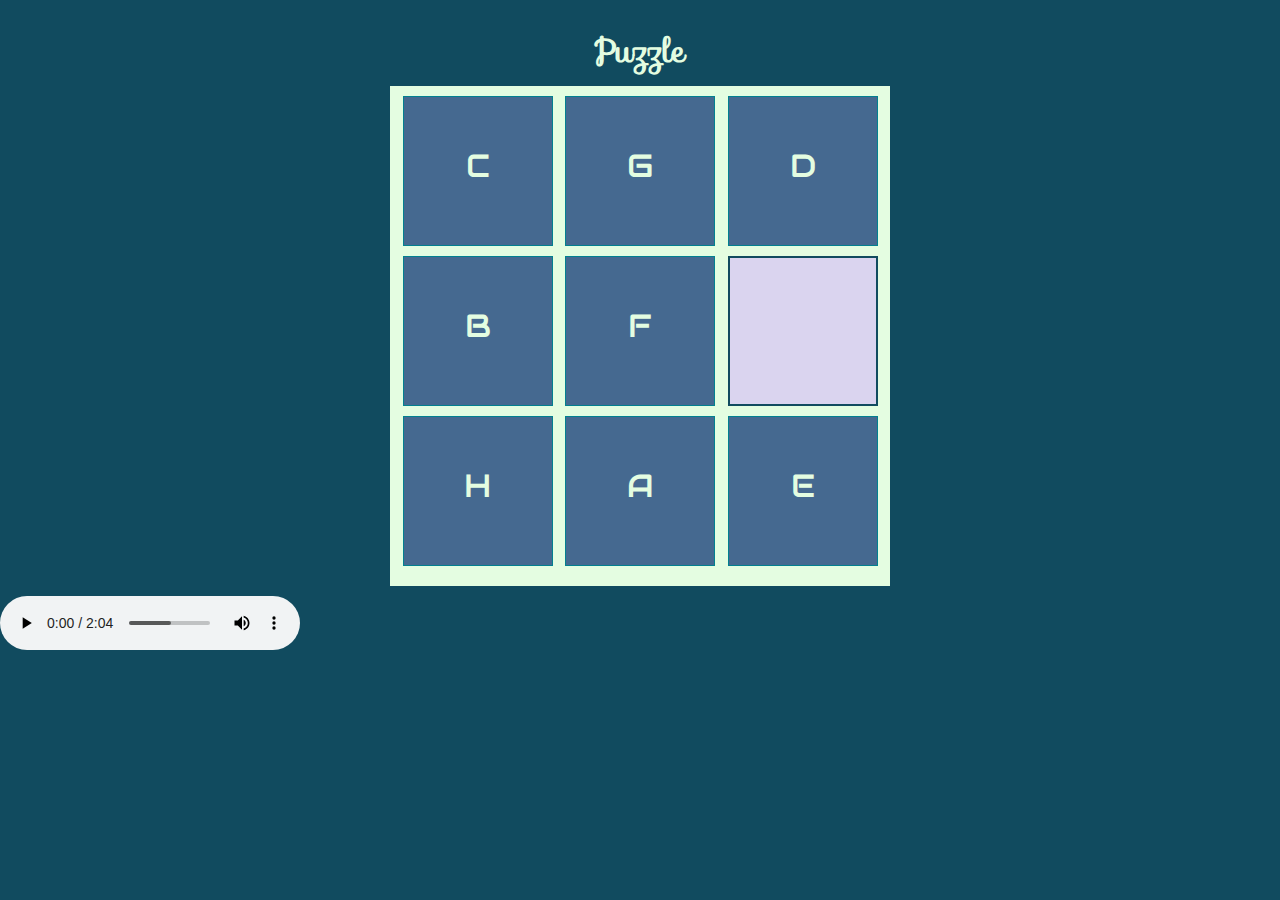
<file: index.html>
<!DOCTYPE html>
<html lang="en">
<head>
    <meta charset="UTF-8">
    <meta http-equiv="X-UA-Compatible" content="IE=edge">
    <meta name="viewport" content="width=device-width, initial-scale=1.0">

    <!--Untuk Linlk BOOTRAPST serta CSS-->
    <meta http-equiv="X-UA_Compatible" content="ie=edge">

    <!--INI Khusus Font Audiowide-->
    <link rel="stylesheet" href="https://fonts.googleapis.com/css?family=Audiowide">
    <!--INI Khusus Font Audiowide-->

    <!--INI Khusus Font Sofia-->
    <link rel="stylesheet" href="https://fonts.googleapis.com/css?family=Sofia">
    <!--INI Khusus Font Sofia-->

       <!--Untuk Linlk BOOTRAPST serta CSS-->
    <!-- Link Untuk File CSS-->
    <link rel="stylesheet" href="css/style1.css">
    
    <!-- Link Untuk File CSS-->
    <title>Puzzle 8</title>
</head>
<body onload="setUp()">
    <!-- Bagian Nama-->
    <h1>Puzzle</h1>
    <!-- Bagian Nama-->

    <div id="modal" class="hide">
        <div id="header"><button id="closeBtn" onclick="hideModal()">x</button></div>
        <h1 id="message">You won!</h1>
    </div>

    <!--Bagian Container(id)-->
    <div id="container">
        <ul>
            <li></li>
            <li></li>
            <li></li>
            <li></li>
            <li></li>
            <li></li>
            <li></li>
            <!-- Memperbaharui persegi (H) sebelum drag end drop serta pemanggilan Javascript method-->
            <li ></li>
            <!-- Memperbaharui persegi (H) sebelum drag end drop serta pemanggilan Javascript method-->

            <!--Ini Untuk ruang Kosong-->
            <li></li>  <!-- Ini Khusus untuk persegi kosongnya-->
             <!--Ini Untuk ruang Kosong-->
        </ul>
    </div>
    <!--Bagian Container(id)-->
    <audio controls autoplay>
        <source src="/musik/Anime Gaming by Infraction & Alexi Action [No Copyright Music] _ Hyperloop.mp3" type="audio/ogg">
        <source src="/musik/Anime Gaming by Infraction & Alexi Action [No Copyright Music] _ Hyperloop.mp3" type="audio/mpeg">
      
      </audio>
</body>
<!--Ini Scrip JS(scrip.js)-->
<script src ="js/script1.js"></script>
<!--Ini Scrip JS(scrip.js)-->
</html>
</file>
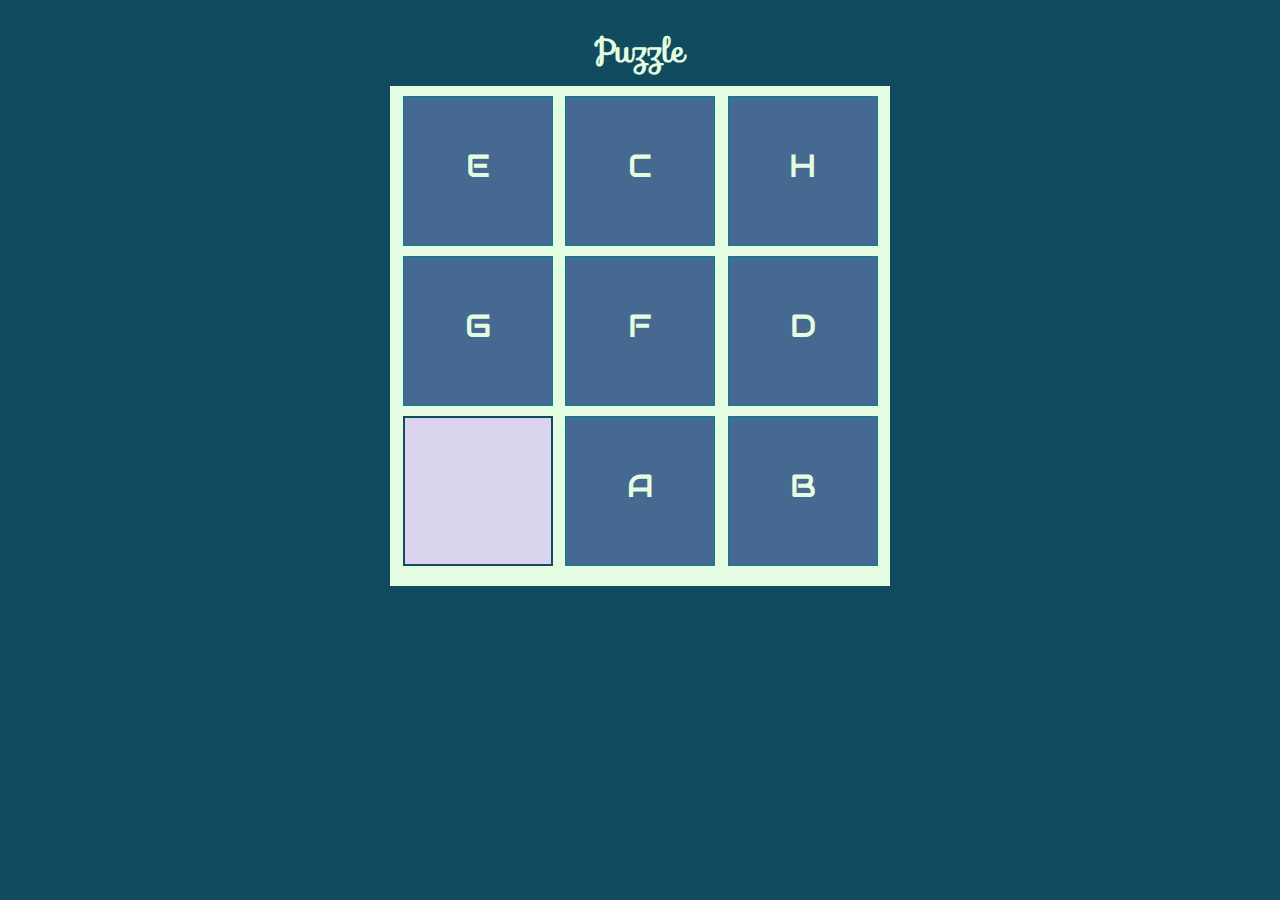
<file: proses/index.html>
<!DOCTYPE html>
<html lang="en">
<head>
    <meta charset="UTF-8">
    <meta http-equiv="X-UA-Compatible" content="IE=edge">
    <meta name="viewport" content="width=device-width, initial-scale=1.0">

    <!--Untuk Linlk BOOTRAPST serta CSS-->
    <meta http-equiv="X-UA_Compatible" content="ie=edge">

    <!--INI Khusus Font Audiowide-->
    <link rel="stylesheet" href="https://fonts.googleapis.com/css?family=Audiowide">
    <!--INI Khusus Font Audiowide-->

    <!--INI Khusus Font Sofia-->
    <link rel="stylesheet" href="https://fonts.googleapis.com/css?family=Sofia">
    <!--INI Khusus Font Sofia-->

       <!--Untuk Linlk BOOTRAPST serta CSS-->
    <!-- Link Untuk File CSS-->
    <link rel="stylesheet" href="css/style1.css">
    
    <!-- Link Untuk File CSS-->
    <title>Puzzle 8</title>
</head>
<body onload="setUp()">
    <!-- Bagian Nama-->
    <h1>Puzzle</h1>
    <!-- Bagian Nama-->

    <div id="modal" class="hide">
        <div id="header"><button id="closeBtn" onclick="hideModal()">x</button></div>
        <h1 id="message">You won!</h1>
    </div>

    <!--Bagian Container(id)-->
    <div id="container">
        <ul>
            <li></li>
            <li></li>
            <li></li>
            <li></li>
            <li></li>
            <li></li>
            <li></li>
            <!-- Memperbaharui persegi (H) sebelum drag end drop serta pemanggilan Javascript method-->
            <li ></li>
            <!-- Memperbaharui persegi (H) sebelum drag end drop serta pemanggilan Javascript method-->

            <!--Ini Untuk ruang Kosong-->
            <li></li>  <!-- Ini Khusus untuk persegi kosongnya-->
             <!--Ini Untuk ruang Kosong-->
        </ul>
    </div>
    <!--Bagian Container(id)-->
    
</body>
<!--Ini Scrip JS(scrip.js)-->
<script src ="js/script1.js"></script>
<!--Ini Scrip JS(scrip.js)-->
</html>
</file>
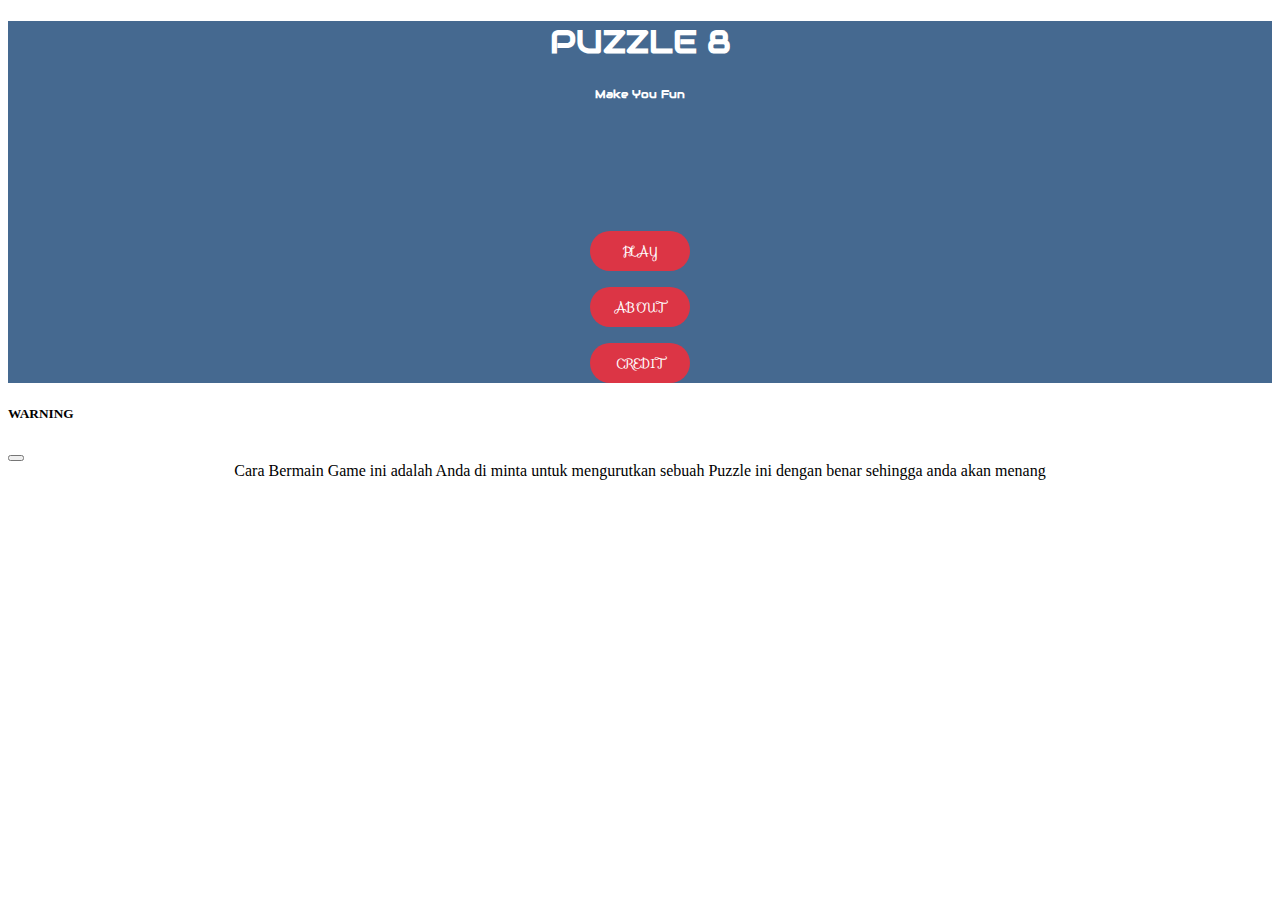
<file: awalan.html>
<!doctype html>
<html lang="en">
  <head>
    <!-- Required meta tags -->
    <meta charset="utf-8">
    <meta name="viewport" content="width=device-width, initial-scale=1">
    <link rel="stylesheet" href="style.css">
    <!-- Bootstrap CSS -->
    <link href="https://cdn.jsdelivr.net/npm/bootstrap@5.0.2/dist/css/bootstrap.min.css" rel="stylesheet" integrity="sha384-EVSTQN3/azprG1Anm3QDgpJLIm9Nao0Yz1ztcQTwFspd3yD65VohhpuuCOmLASjC" crossorigin="anonymous">
     <!--INI Khusus Font Sofia-->
     <link rel="stylesheet" href="https://fonts.googleapis.com/css?family=Sofia">
     <!--INI Khusus Font Sofia-->
     <link rel="stylesheet" href="https://fonts.googleapis.com/css?family=Audiowide">
  </head>
  <body>

    <div class="jumbotron">
        <div class="container">
            <div class="row">
                <p><p><p><p><p></p></p></p></p></p>
                <center><h1>PUZZLE 8</h1></center>
                <center><h6>Make You Fun</h6></center>
                <br><br><br><br><br>
                <center><a href="index.html" ><button type="button" class="button">PLAY</button></a></center>
                <p></p><p></p>
                <center><button type="button" class="button" data-bs-toggle="modal" data-bs-target="#exampleModal">ABOUT</button></center>
                <p></p><p></p>
                <center><a href="credit.html"><button type="button" class="button" >CREDIT</button></a></center>
            </div>
        </div>
    </div>

    <div class="modal fade" id="exampleModal" tabindex="-1" aria-labelledby="exampleModalLabel" aria-hidden="true">
        <div class="modal-dialog">
          <div class="modal-content">
            <div class="modal-header">
              <h5 class="modal-title" id="exampleModalLabel">WARNING</h5>
              <button type="button" class="btn-close" data-bs-dismiss="modal" aria-label="Close"></button>
            </div>
            <div class="modal-body">
              <center>Cara Bermain Game ini adalah Anda di minta untuk mengurutkan sebuah Puzzle ini dengan benar sehingga anda akan menang</center>
            </div>
            <br><br>
              <!--<button type="button" class="btn12">Done</button>-->
          </div>
        </div>
      </div>
    <!-- Optional JavaScript; choose one of the two! -->

    <!-- Option 1: Bootstrap Bundle with Popper -->
    <script src="https://cdn.jsdelivr.net/npm/bootstrap@5.0.2/dist/js/bootstrap.bundle.min.js" integrity="sha384-MrcW6ZMFYlzcLA8Nl+NtUVF0sA7MsXsP1UyJoMp4YLEuNSfAP+JcXn/tWtIaxVXM" crossorigin="anonymous"></script>

    <!-- Option 2: Separate Popper and Bootstrap JS -->
    <!--
    <script src="https://cdn.jsdelivr.net/npm/@popperjs/core@2.9.2/dist/umd/popper.min.js" integrity="sha384-IQsoLXl5PILFhosVNubq5LC7Qb9DXgDA9i+tQ8Zj3iwWAwPtgFTxbJ8NT4GN1R8p" crossorigin="anonymous"></script>
    <script src="https://cdn.jsdelivr.net/npm/bootstrap@5.0.2/dist/js/bootstrap.min.js" integrity="sha384-cVKIPhGWiC2Al4u+LWgxfKTRIcfu0JTxR+EQDz/bgldoEyl4H0zUF0QKbrJ0EcQF" crossorigin="anonymous"></script>
    -->
  </body>
</html>
</file>
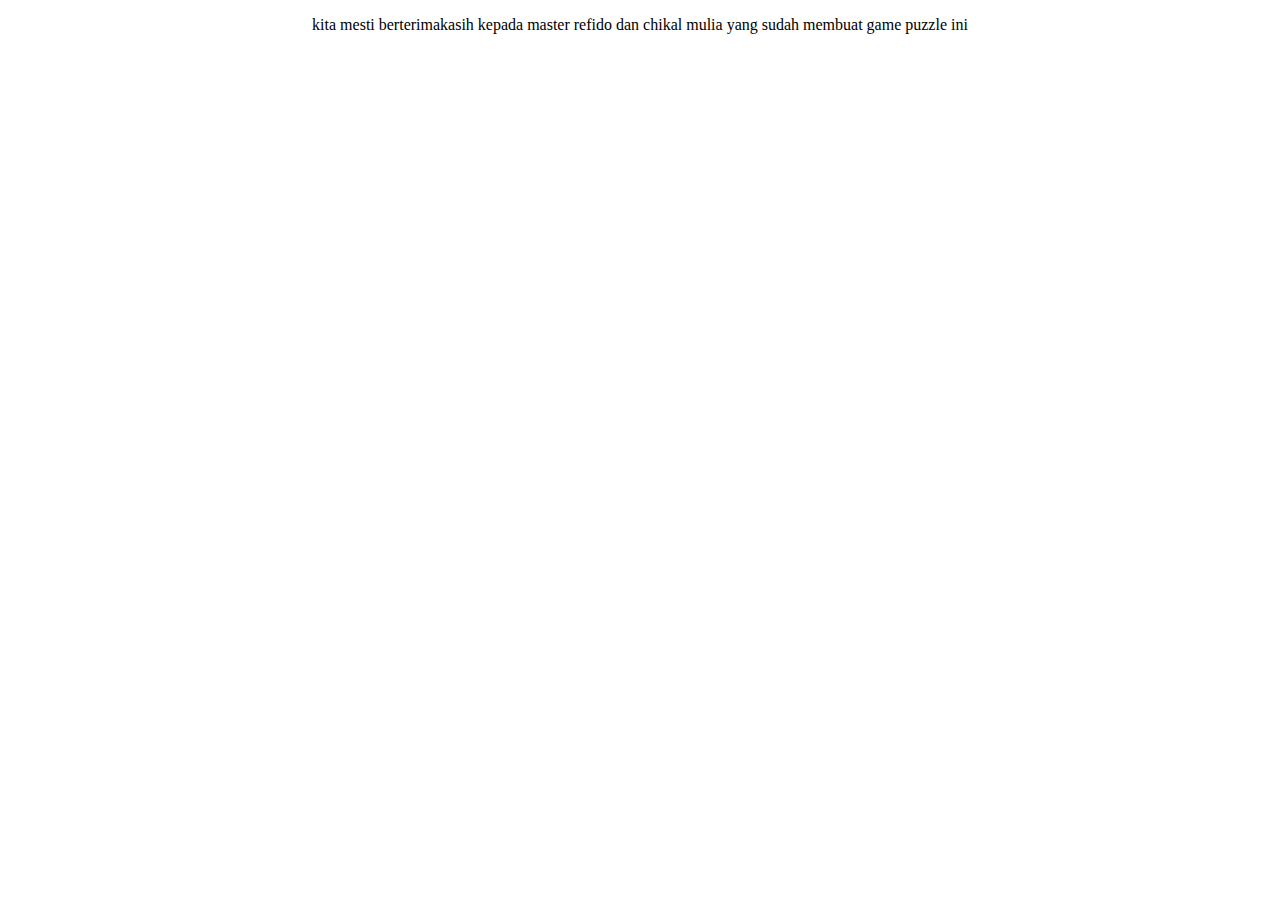
<file: credit.html>
<!doctype html>
<html lang="en">
  <head>
    <!-- Required meta tags -->
    <meta charset="utf-8">
    <meta name="viewport" content="width=device-width, initial-scale=1">

    <!-- Bootstrap CSS -->
    <link href="https://cdn.jsdelivr.net/npm/bootstrap@5.0.2/dist/css/bootstrap.min.css" rel="stylesheet" integrity="sha384-EVSTQN3/azprG1Anm3QDgpJLIm9Nao0Yz1ztcQTwFspd3yD65VohhpuuCOmLASjC" crossorigin="anonymous">

  </head>
  <body>
    
    <div class="jumbotron1">
        <div class="container">
            <div class="row">
                <center><p>kita mesti berterimakasih kepada master refido dan chikal mulia yang sudah membuat game puzzle ini</p></center>
            </div>
        </div>
    </div>

    <!-- Optional JavaScript; choose one of the two! -->

    <!-- Option 1: Bootstrap Bundle with Popper -->
    <script src="https://cdn.jsdelivr.net/npm/bootstrap@5.0.2/dist/js/bootstrap.bundle.min.js" integrity="sha384-MrcW6ZMFYlzcLA8Nl+NtUVF0sA7MsXsP1UyJoMp4YLEuNSfAP+JcXn/tWtIaxVXM" crossorigin="anonymous"></script>

    <!-- Option 2: Separate Popper and Bootstrap JS -->
    <!--
    <script src="https://cdn.jsdelivr.net/npm/@popperjs/core@2.9.2/dist/umd/popper.min.js" integrity="sha384-IQsoLXl5PILFhosVNubq5LC7Qb9DXgDA9i+tQ8Zj3iwWAwPtgFTxbJ8NT4GN1R8p" crossorigin="anonymous"></script>
    <script src="https://cdn.jsdelivr.net/npm/bootstrap@5.0.2/dist/js/bootstrap.min.js" integrity="sha384-cVKIPhGWiC2Al4u+LWgxfKTRIcfu0JTxR+EQDz/bgldoEyl4H0zUF0QKbrJ0EcQF" crossorigin="anonymous"></script>
    -->
  </body>
</html>
</file>
<file: css/style1.css>
* {
    padding: 0;
    margin: 0;
    box-sizing: border-box;
}

body {
    display: flex;
    background-color: #114B5F;
    text-align: center;
    flex-direction: column;
    padding-top: 2%;

}

#container {
    width: 500px;
    height: 500px;
    background: #E4FDE1;
    margin: 10px auto;
}

ul {
    display: flex;
    flex-wrap: wrap;
    list-style-type: none;
    justify-content: space-evenly;
    font-family: 'Audiowide';
    color: #E4FDE1;
}
ul li {
    background: #456990;
    width: 30%;
    height: 150px;
    border: 1px solid #028090;
    margin-top: 10px;
    text-align: center;
    font-size: 2rem;
    padding-top: 3rem;
}

.empty {
    background: #DAD4EF;
    border: 2px solid #114B5F;
}

h1 {
    color: #E4FDE1;
    font-family: 'Sofia';
    text-align: center;
    
}

/* Modal styles */
#modal {
    width: 40%;
    height: 300px;
    background: #DE5360;
    position: absolute;
    top: 30%;
    left: 50%;
    transform: translateX(-50%);
    font-family: 'Sofia';
}

#modal #message {
    color: #FDE1E3;
    margin: 0;
    font-size: 4rem;
}

.hide {
    display: none;
}
#modal #header {
    text-align: right;
    padding: 5px 10px;
}
#modal #header button {
    padding: 10px;
    border: 0px;
    background: #456990;
    color: #E4FDE1;
    cursor: pointer;
}
</file>
<file: proses/css/style1.css>
* {
    padding: 0;
    margin: 0;
    box-sizing: border-box;
}

body {
    display: flex;
    background-color: #114B5F;
    text-align: center;
    flex-direction: column;
    padding-top: 2%;

}

#container {
    width: 500px;
    height: 500px;
    background: #E4FDE1;
    margin: 10px auto;
}

ul {
    display: flex;
    flex-wrap: wrap;
    list-style-type: none;
    justify-content: space-evenly;
    font-family: 'Audiowide';
    color: #E4FDE1;
}
ul li {
    background: #456990;
    width: 30%;
    height: 150px;
    border: 1px solid #028090;
    margin-top: 10px;
    text-align: center;
    font-size: 2rem;
    padding-top: 3rem;
}

.empty {
    background: #DAD4EF;
    border: 2px solid #114B5F;
}

h1 {
    color: #E4FDE1;
    font-family: 'Sofia';
    text-align: center;
    
}

/* Modal styles */
#modal {
    width: 40%;
    height: 300px;
    background: #DE5360;
    position: absolute;
    top: 30%;
    left: 50%;
    transform: translateX(-50%);
    font-family: 'Sofia';
}

#modal #message {
    color: #FDE1E3;
    margin: 0;
    font-size: 4rem;
}

.hide {
    display: none;
}
#modal #header {
    text-align: right;
    padding: 5px 10px;
}
#modal #header button {
    padding: 10px;
    border: 0px;
    background: #456990;
    color: #E4FDE1;
    cursor: pointer;
}
</file>
<file: style.css>
.jumbotron, h1{
    background-color: #456990;
    color: white;
    font-family: 'Audiowide';
}
.lol{
    height: 100px;
}
.button{
    background-color: #dc3545;
    color: white;
    border: none;
    height: 40px;
    width: 100px;
    border-radius: 20px;
    font-family: 'sofia';
}
</file>
